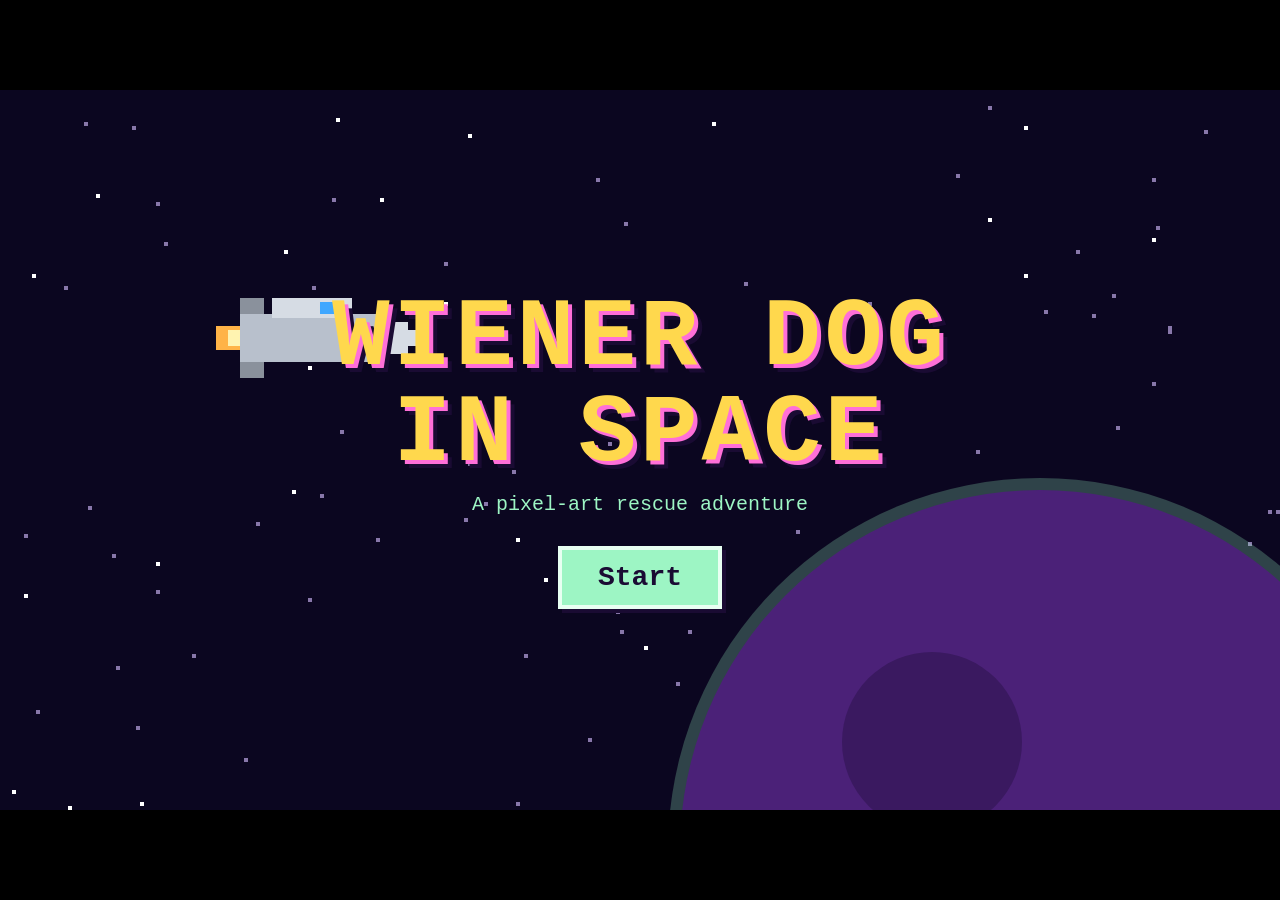
<file: Weiner Dogs in space - Copy/index.html>
<!DOCTYPE html>
<html lang="en">
<head>
  <meta charset="UTF-8">
  <meta name="viewport" content="width=device-width, initial-scale=1.0">
  <title>Wiener Dog in Space</title>
  <link rel="stylesheet" href="style.css">
</head>
<body>
  <!-- The whole game world is drawn on this canvas by game.js -->
  <canvas id="game"></canvas>

  <!-- 1. Title screen (shown first) -->
  <div id="title-screen" class="screen">
    <h1 class="game-title">Wiener Dog<br>in Space</h1>
    <p class="subtitle">A pixel-art rescue adventure</p>
    <button id="start-button" class="pixel-button">Start</button>
  </div>

  <!-- 2. Menu (shown after clicking Start) -->
  <div id="menu-screen" class="screen hidden">
    <h2 class="menu-title">Menu</h2>
    <button id="new-game-button" class="pixel-button">New Game</button>
  </div>

  <!-- 3. Dialogue box (shown during the crash cutscene) -->
  <div id="dialogue-box" class="hidden">
    <!-- Face of the character who is talking (drawn by game.js) -->
    <canvas id="dialogue-portrait" width="32" height="32"></canvas>
    <div class="dialogue-content">
      <div id="dialogue-speaker"></div>
      <div id="dialogue-text"></div>
      <div class="dialogue-footer">
        <span class="dialogue-hint">Space / Enter</span>
        <button id="dialogue-next" class="pixel-button small">Next &#9654;</button>
      </div>
    </div>
  </div>

  <!-- 4. Control instructions (shown during gameplay) -->
  <div id="controls" class="hidden">
    <h1>Wiener Dog in Space</h1>
    <p>You play as <b>Laika</b> the dachshund.</p>
    <p>The astronaut is unconscious inside the ship and can't move.</p>
    <p><b>Move:</b> WASD or Arrow Keys</p>
    <p><b>Enter / exit ship:</b> walk up (W) into the door</p>
    <p><b>Use ship monitor:</b> E (stand in front of it)</p>
    <p><b>Hide this panel:</b> H</p>
  </div>

  <!-- 5. Ship monitor tutorial (opened with E at the monitor) -->
  <div id="tutorial" class="screen hidden">
    <div class="tutorial-panel">
      <h2>&#9632; Ship Monitor &#9632;</h2>
      <p class="tutorial-story">
        CRASH LOG: The ship crashed on an alien planet. Life support is failing
        and your human is unconscious. Only you can help, Laika!
      </p>
      <!-- The picture instructions are drawn here by game.js -->
      <canvas id="tutorial-canvas" width="96" height="48"></canvas>
      <p id="tutorial-caption"></p>
      <p class="tutorial-goal">
        <b>Main objective:</b> Collect the oxygen tank and the communication
        device, then return to the ship.
      </p>
      <p class="tutorial-treats">
        Reward: <b>Treats</b>. Treats are your money &ndash; save them up to spend later!
      </p>
      <button id="tutorial-close" class="pixel-button small">Close (E / Esc)</button>
    </div>
  </div>

  <script src="game.js"></script>
</body>
</html>
</file>
<file: Weiner Dogs in space - Copy/style.css>
/* Remove default page spacing so the game fills the window */
html,
body {
  margin: 0;
  padding: 0;
  width: 100%;
  height: 100%;
  overflow: hidden; /* no scrollbars */
  background: #000;
  font-family: "Courier New", monospace;
  color: #e8fff2;
}

/* The canvas is centered; game.js sets its exact size */
#game {
  display: block;
  position: absolute;
  top: 50%;
  left: 50%;
  transform: translate(-50%, -50%);
  image-rendering: pixelated; /* keep pixel art sharp when scaled */
}

/* Anything with this class is not shown */
.hidden {
  display: none !important;
}

/* ----- Title screen and menu ----- */
/* Full-window layers on top of the canvas, content centered */
.screen {
  position: absolute;
  inset: 0;
  display: flex;
  flex-direction: column;
  align-items: center;
  justify-content: center;
  text-align: center;
}

.game-title {
  margin: 0 0 10px 0;
  font-size: clamp(36px, 8vw, 96px);
  line-height: 1;
  color: #ffd84d;
  text-transform: uppercase;
  letter-spacing: 4px;
  /* Hard, blocky shadow for a pixel-art look */
  text-shadow: 4px 4px 0 #ff6fd8, 8px 8px 0 #1a0b33;
}

.subtitle {
  margin: 0 0 30px 0;
  font-size: clamp(14px, 2vw, 20px);
  color: #9df5c4;
}

.menu-title {
  margin: 0 0 24px 0;
  font-size: clamp(28px, 5vw, 56px);
  color: #ffd84d;
  text-shadow: 4px 4px 0 #1a0b33;
}

/* Chunky pixel-style button */
.pixel-button {
  font-family: inherit;
  font-size: clamp(18px, 2.5vw, 28px);
  font-weight: bold;
  padding: 12px 36px;
  color: #1a0b33;
  background: #9df5c4;
  border: 4px solid #e8fff2;
  box-shadow: 4px 4px 0 #1a0b33;
  cursor: pointer;
}

.pixel-button:hover,
.pixel-button:focus {
  background: #ffd84d;
  outline: none;
}

.pixel-button:active {
  transform: translate(2px, 2px);
  box-shadow: 2px 2px 0 #1a0b33;
}

.pixel-button.small {
  font-size: 16px;
  padding: 6px 16px;
}

/* ----- Dialogue box ----- */
#dialogue-box {
  position: absolute;
  bottom: 16px;
  left: 50%;
  transform: translateX(-50%);
  width: min(90vw, 900px);
  box-sizing: border-box;
  padding: 14px 18px;
  background: rgba(10, 5, 30, 0.92);
  border: 4px solid #e8fff2;
  box-shadow: 6px 6px 0 #000;
  display: flex;
  align-items: center;
  gap: 16px;
}

/* Character face: drawn at 32x32 pixels, shown 3x bigger */
#dialogue-portrait {
  width: 96px;
  height: 96px;
  flex-shrink: 0;
  border: 3px solid #e8fff2;
  image-rendering: pixelated;
}

.dialogue-content {
  flex: 1;
}

#dialogue-speaker {
  font-size: 18px;
  font-weight: bold;
  margin-bottom: 6px;
}

#dialogue-text {
  font-size: clamp(16px, 2vw, 22px);
  min-height: 2.6em; /* keeps the box from jumping as text types in */
  line-height: 1.3;
}

.dialogue-footer {
  display: flex;
  justify-content: flex-end;
  align-items: center;
  gap: 12px;
  margin-top: 8px;
}

.dialogue-hint {
  font-size: 13px;
  color: #8877aa;
}

/* ----- Ship monitor tutorial ----- */
#tutorial {
  background: rgba(0, 0, 0, 0.6); /* dim the game behind the panel */
}

.tutorial-panel {
  width: min(90vw, 520px);
  box-sizing: border-box;
  padding: 16px 20px;
  background: #111418;
  border: 4px solid #5fd39a;
  box-shadow: 6px 6px 0 #000;
  color: #9df5c4;
  font-size: 15px;
  line-height: 1.4;
}

.tutorial-panel h2 {
  margin: 0 0 8px 0;
  font-size: 22px;
  color: #5fd39a;
}

.tutorial-panel p {
  margin: 0 0 10px 0;
}

/* Picture instructions: drawn at 96x48 pixels, shown 4x bigger */
#tutorial-canvas {
  width: 384px;
  max-width: 100%;
  image-rendering: pixelated;
  border: 3px solid #3b4252;
}

#tutorial-caption {
  min-height: 1.4em;
  font-weight: bold;
  color: #ffd84d;
}

.tutorial-goal {
  color: #e8fff2;
}

.tutorial-treats b {
  color: #f2d3a0;
}

/* ----- Control instruction panel (gameplay) ----- */
#controls {
  position: absolute;
  top: 12px;
  left: 12px;
  max-width: 300px;
  padding: 10px 14px;
  background: rgba(10, 5, 30, 0.8);
  border: 2px solid #9df5c4;
  font-size: 14px;
  line-height: 1.4;
}

#controls h1 {
  margin: 0 0 6px 0;
  font-size: 16px;
  color: #ffd84d;
}

#controls p {
  margin: 0;
}
</file>
